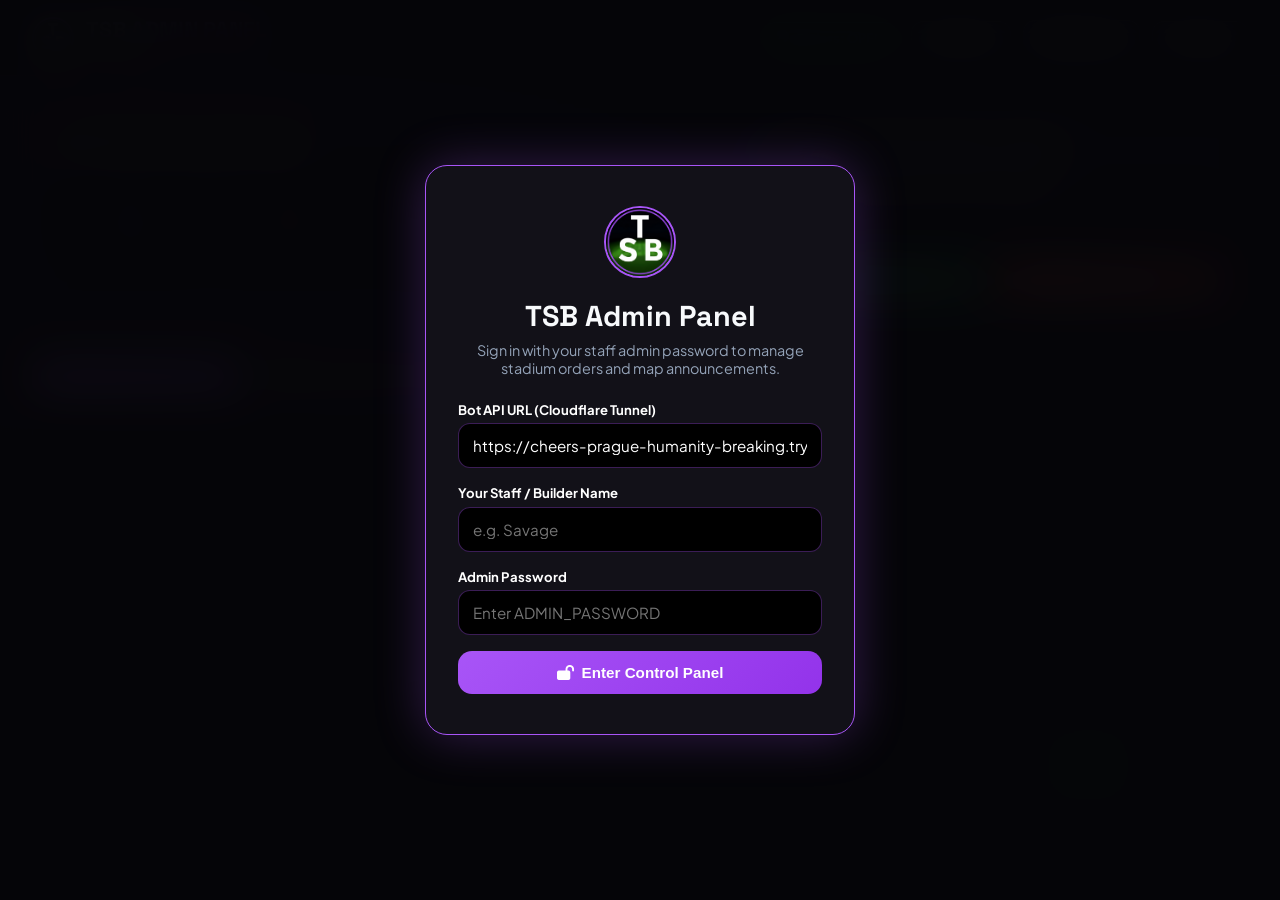
<file: admin.html>
<!DOCTYPE html>
<html lang="en">
<head>
  <meta charset="UTF-8">
  <meta name="viewport" content="width=device-width, initial-scale=1.0">
  <title>TSB Staff & Admin Control Panel</title>
  <link rel="preconnect" href="https://fonts.googleapis.com">
  <link rel="preconnect" href="https://fonts.gstatic.com" crossorigin>
  <link href="https://fonts.googleapis.com/css2?family=Plus+Jakarta+Sans:wght@400;600;700;800&family=Space+Grotesk:wght@500;700&display=swap" rel="stylesheet">
  <link rel="stylesheet" href="https://cdnjs.cloudflare.com/ajax/libs/font-awesome/6.4.0/css/all.min.css">
  <style>
    :root {
      --purple-main: #a855f7;
      --purple-glow: #9333ea;
      --green-pitch: #22c55e;
      --red-danger: #ef4444;
      --amber-warn: #f59e0b;
      --blue-info: #3b82f6;
      --bg-dark: #08080a;
      --bg-card: #121118;
      --text-main: #f8fafc;
      --text-muted: #94a3b8;
      --border-glow: rgba(168, 85, 247, 0.28);
    }

    * { box-sizing: border-box; margin: 0; padding: 0; }

    body {
      background: var(--bg-dark);
      color: var(--text-main);
      font-family: 'Plus Jakarta Sans', sans-serif;
      min-height: 100vh;
    }

    h1, h2, h3 { font-family: 'Space Grotesk', sans-serif; }

    .bg-glow {
      position: fixed;
      inset: 0;
      pointer-events: none;
      z-index: 0;
      background:
        radial-gradient(circle at 15% 15%, rgba(168, 85, 247, 0.14) 0%, transparent 45%),
        radial-gradient(circle at 85% 85%, rgba(34, 197, 94, 0.09) 0%, transparent 45%);
    }

    /* LOGIN SCREEN */
    .login-screen {
      position: fixed;
      inset: 0;
      background: rgba(6, 6, 9, 0.96);
      backdrop-filter: blur(20px);
      z-index: 1000;
      display: flex;
      align-items: center;
      justify-content: center;
      padding: 1.5rem;
    }

    .login-box {
      background: var(--bg-card);
      border: 1px solid var(--purple-main);
      box-shadow: 0 0 50px rgba(168, 85, 247, 0.28);
      border-radius: 22px;
      max-width: 430px;
      width: 100%;
      padding: 2.5rem 2rem;
      text-align: center;
    }

    .login-box img {
      width: 72px;
      height: 72px;
      border-radius: 50%;
      border: 2px solid var(--purple-main);
      margin-bottom: 1rem;
    }

    .login-box h2 { font-size: 1.8rem; margin-bottom: 0.4rem; }
    .login-box p { color: var(--text-muted); font-size: 0.9rem; margin-bottom: 1.5rem; }

    .field-group { text-align: left; margin-bottom: 1rem; }
    .field-group label { display: block; font-size: 0.82rem; font-weight: 700; margin-bottom: 0.35rem; color: #fff; }

    .tsb-input, .tsb-select {
      width: 100%;
      padding: 0.75rem 0.9rem;
      background: #000000;
      border: 1px solid rgba(168, 85, 247, 0.35);
      border-radius: 12px;
      color: #ffffff;
      font-family: inherit;
      font-size: 0.95rem;
      outline: none;
    }

    .tsb-input:focus, .tsb-select:focus { border-color: var(--purple-main); }

    .btn-primary {
      background: linear-gradient(135deg, var(--purple-main), var(--purple-glow));
      color: #fff;
      border: none;
      padding: 0.8rem 1.4rem;
      border-radius: 14px;
      font-weight: 700;
      font-size: 0.95rem;
      cursor: pointer;
      display: inline-flex;
      align-items: center;
      justify-content: center;
      gap: 0.5rem;
      transition: transform 0.2s ease, box-shadow 0.2s ease;
    }

    .btn-primary:hover {
      transform: translateY(-2px);
      box-shadow: 0 6px 20px rgba(168, 85, 247, 0.45);
    }

    /* HEADER */
    header {
      position: sticky;
      top: 0;
      z-index: 50;
      background: rgba(8, 8, 10, 0.9);
      backdrop-filter: blur(16px);
      border-bottom: 1px solid rgba(168, 85, 247, 0.2);
      padding: 1rem 2rem;
      display: flex;
      justify-content: space-between;
      align-items: center;
      flex-wrap: wrap;
      gap: 1rem;
    }

    .brand {
      display: flex;
      align-items: center;
      gap: 0.75rem;
    }

    .brand img {
      width: 42px;
      height: 42px;
      border-radius: 50%;
      border: 2px solid var(--purple-main);
    }

    .brand h1 { font-size: 1.35rem; }
    .brand h1 span { color: var(--purple-main); }

    .header-controls {
      display: flex;
      align-items: center;
      gap: 0.75rem;
      flex-wrap: wrap;
    }

    .badge-pill {
      padding: 0.4rem 0.9rem;
      border-radius: 20px;
      font-size: 0.8rem;
      font-weight: 700;
      display: inline-flex;
      align-items: center;
      gap: 0.4rem;
    }

    .badge-open { background: rgba(34, 197, 94, 0.15); border: 1px solid var(--green-pitch); color: var(--green-pitch); }
    .badge-closed { background: rgba(239, 68, 68, 0.15); border: 1px solid var(--red-danger); color: #fca5a5; }

    .btn-ghost {
      background: rgba(255, 255, 255, 0.06);
      border: 1px solid rgba(255, 255, 255, 0.16);
      color: #fff;
      padding: 0.5rem 0.95rem;
      border-radius: 12px;
      font-weight: 700;
      font-size: 0.85rem;
      cursor: pointer;
    }

    .btn-ghost:hover { border-color: var(--purple-main); }

    /* MAIN CONTAINER */
    .container {
      position: relative;
      z-index: 1;
      max-width: 1280px;
      margin: 0 auto;
      padding: 2rem;
    }

    /* TOP STATS & TOGGLE GRID */
    .top-grid {
      display: grid;
      grid-template-columns: 1.3fr 1fr;
      gap: 1.5rem;
      margin-bottom: 2rem;
    }

    @media (max-width: 900px) { .top-grid { grid-template-columns: 1fr; } }

    .panel-card {
      background: var(--bg-card);
      border: 1px solid var(--border-glow);
      border-radius: 18px;
      padding: 1.5rem;
    }

    .panel-card h2 {
      font-size: 1.25rem;
      margin-bottom: 1rem;
      display: flex;
      align-items: center;
      gap: 0.6rem;
    }

    .stats-row {
      display: grid;
      grid-template-columns: repeat(4, 1fr);
      gap: 0.8rem;
    }

    @media (max-width: 600px) { .stats-row { grid-template-columns: repeat(2, 1fr); } }

    .stat-box {
      background: #000;
      border: 1px solid rgba(168, 85, 247, 0.2);
      border-radius: 14px;
      padding: 1rem;
      text-align: center;
    }

    .stat-num { font-size: 1.8rem; font-weight: 800; color: var(--purple-main); }
    .stat-label { font-size: 0.78rem; color: var(--text-muted); font-weight: 600; }

    /* TABS */
    .tabs-bar {
      display: flex;
      gap: 0.6rem;
      margin-bottom: 1.5rem;
      flex-wrap: wrap;
    }

    .tab-btn {
      background: var(--bg-card);
      border: 1px solid rgba(168, 85, 247, 0.25);
      color: var(--text-muted);
      padding: 0.65rem 1.2rem;
      border-radius: 12px;
      font-weight: 700;
      cursor: pointer;
    }

    .tab-btn.active {
      background: linear-gradient(135deg, var(--purple-main), var(--purple-glow));
      color: #fff;
      border-color: var(--purple-main);
    }

    /* FILTER BAR */
    .filter-bar {
      display: flex;
      gap: 0.8rem;
      margin-bottom: 1.5rem;
      flex-wrap: wrap;
    }

    /* ORDERS GRID */
    .orders-grid {
      display: grid;
      grid-template-columns: repeat(auto-fill, minmax(360px, 1fr));
      gap: 1.2rem;
    }

    .order-card {
      background: var(--bg-card);
      border: 1px solid rgba(168, 85, 247, 0.28);
      border-radius: 16px;
      padding: 1.3rem;
      display: flex;
      flex-direction: column;
      gap: 0.85rem;
    }

    .order-top {
      display: flex;
      justify-content: space-between;
      align-items: flex-start;
      gap: 0.5rem;
    }

    .order-id { font-size: 1.15rem; font-weight: 800; color: #fff; }
    .tracker-code {
      font-family: monospace;
      background: #000;
      border: 1px solid rgba(168, 85, 247, 0.35);
      padding: 0.15rem 0.45rem;
      border-radius: 6px;
      font-size: 0.8rem;
      color: #c084fc;
    }

    .status-tag {
      font-size: 0.75rem;
      font-weight: 800;
      padding: 0.25rem 0.65rem;
      border-radius: 20px;
      background: rgba(59, 130, 246, 0.18);
      color: #93c5fd;
      border: 1px solid rgba(59, 130, 246, 0.4);
    }

    .status-tag.completed { background: rgba(34, 197, 94, 0.18); color: #86efac; border-color: var(--green-pitch); }
    .status-tag.declined, .status-tag.cancelled { background: rgba(239, 68, 68, 0.18); color: #fca5a5; border-color: var(--red-danger); }

    .order-meta {
      background: #000;
      border: 1px solid rgba(255, 255, 255, 0.08);
      border-radius: 12px;
      padding: 0.85rem;
      font-size: 0.86rem;
      line-height: 1.65;
    }

    .order-meta strong { color: #cbd5e1; }

    .action-buttons {
      display: grid;
      grid-template-columns: repeat(2, 1fr);
      gap: 0.45rem;
      margin-top: auto;
    }

    .act-btn {
      padding: 0.5rem 0.65rem;
      border-radius: 9px;
      border: 1px solid rgba(255, 255, 255, 0.15);
      background: #000;
      color: #fff;
      font-size: 0.78rem;
      font-weight: 700;
      cursor: pointer;
      display: flex;
      align-items: center;
      justify-content: center;
      gap: 0.35rem;
      transition: all 0.2s ease;
    }

    .act-btn:hover { border-color: var(--purple-main); background: rgba(168, 85, 247, 0.15); }
    .act-btn.green { border-color: rgba(34, 197, 94, 0.45); color: #86efac; }
    .act-btn.red { border-color: rgba(239, 68, 68, 0.45); color: #fca5a5; }
    .act-btn.amber { border-color: rgba(245, 158, 11, 0.45); color: #fcd34d; }
    .act-btn.purple { border-color: rgba(168, 85, 247, 0.55); color: #d8b4fe; }

    /* MAP ANNOUNCER GRID */
    .maps-grid {
      display: grid;
      grid-template-columns: 1fr 1fr;
      gap: 1.5rem;
    }

    @media (max-width: 850px) { .maps-grid { grid-template-columns: 1fr; } }

    /* TOAST */
    .toast {
      position: fixed;
      bottom: 1.5rem;
      right: 1.5rem;
      background: #121118;
      border: 1px solid var(--green-pitch);
      color: #fff;
      padding: 0.9rem 1.3rem;
      border-radius: 14px;
      box-shadow: 0 10px 30px rgba(0, 0, 0, 0.6);
      z-index: 2000;
      font-size: 0.9rem;
      font-weight: 600;
      display: none;
    }

    .toast.error { border-color: var(--red-danger); }
    .hidden { display: none !important; }
  </style>
</head>
<body>
  <div class="bg-glow"></div>

  <!-- ADMIN LOGIN OVERLAY -->
  <div class="login-screen" id="loginScreen">
    <div class="login-box">
      <img src="images/Tsb Logo.png" alt="TSB Logo">
      <h2>TSB Admin Panel</h2>
      <p>Sign in with your staff admin password to manage stadium orders and map announcements.</p>

      <div class="field-group">
        <label>Bot API URL (Cloudflare Tunnel)</label>
        <input type="text" class="tsb-input" id="apiUrlInput" value="https://cheers-prague-humanity-breaking.trycloudflare.com">
      </div>

      <div class="field-group">
        <label>Your Staff / Builder Name</label>
        <input type="text" class="tsb-input" id="staffNameInput" placeholder="e.g. Savage">
      </div>

      <div class="field-group">
        <label>Admin Password</label>
        <input type="password" class="tsb-input" id="adminPassInput" placeholder="Enter ADMIN_PASSWORD">
      </div>

      <div id="loginError" style="color:#fca5a5; font-size:0.85rem; margin-bottom:1rem; display:none;"></div>

      <button class="btn-primary" style="width:100%;" onclick="loginAdmin()">
        <i class="fa-solid fa-lock-open"></i> Enter Control Panel
      </button>
    </div>
  </div>

  <!-- HEADER -->
  <header>
    <div class="brand">
      <img src="images/Tsb Logo.png" alt="TSB Logo">
      <div>
        <h1>TSB <span>ADMIN PANEL</span></h1>
        <div style="font-size:0.78rem; color:var(--text-muted);" id="botStatusText">Connecting...</div>
      </div>
    </div>

    <div class="header-controls">
      <span class="badge-pill badge-open" id="ordersStateBadge"><i class="fa-solid fa-circle"></i> Orders: OPEN</span>
      <button class="btn-ghost" onclick="loadDashboard()"><i class="fa-solid fa-rotate"></i> Refresh</button>
      <a href="index.html" class="btn-ghost" style="text-decoration:none;"><i class="fa-solid fa-globe"></i> Public Site</a>
      <button class="btn-ghost" onclick="logoutAdmin()"><i class="fa-solid fa-right-from-bracket"></i> Logout</button>
    </div>
  </header>

  <div class="container">
    <!-- TOP STATS & OPEN/CLOSE CONTROL -->
    <div class="top-grid">
      <div class="panel-card">
        <h2><i class="fa-solid fa-chart-simple" style="color:var(--purple-main);"></i> Order Queue Overview</h2>
        <div class="stats-row">
          <div class="stat-box">
            <div class="stat-num" id="statActive">0</div>
            <div class="stat-label">Active Queue</div>
          </div>
          <div class="stat-box">
            <div class="stat-num" id="statUnpaid" style="color:var(--amber-warn);">0</div>
            <div class="stat-label">Awaiting Pay</div>
          </div>
          <div class="stat-box">
            <div class="stat-num" id="statBuilding" style="color:var(--blue-info);">0</div>
            <div class="stat-label">Building</div>
          </div>
          <div class="stat-box">
            <div class="stat-num" id="statCompleted" style="color:var(--green-pitch);">0</div>
            <div class="stat-label">Completed</div>
          </div>
        </div>
      </div>

      <div class="panel-card">
        <h2><i class="fa-solid fa-power-off" style="color:var(--green-pitch);"></i> Stadium Orders Open / Close</h2>
        <div class="field-group">
          <label>Closed Notice Message (shown when closed)</label>
          <input type="text" class="tsb-input" id="closedReasonInput" placeholder="Stadium orders are currently CLOSED while builders catch up.">
        </div>
        <div style="display:flex; gap:0.7rem;">
          <button class="btn-primary" style="flex:1; background:linear-gradient(135deg,#22c55e,#16a34a);" onclick="toggleOrdersState(true)">
            <i class="fa-solid fa-door-open"></i> Open Orders
          </button>
          <button class="btn-primary" style="flex:1; background:linear-gradient(135deg,#ef4444,#b91c1c);" onclick="toggleOrdersState(false)">
            <i class="fa-solid fa-door-closed"></i> Close Orders
          </button>
        </div>
      </div>
    </div>

    <!-- NAVIGATION TABS -->
    <div class="tabs-bar">
      <button class="tab-btn active" onclick="switchTab('ordersTab', this)"><i class="fa-solid fa-list-check"></i> Manage Stadium Orders</button>
      <button class="tab-btn" onclick="switchTab('mapsTab', this)"><i class="fa-solid fa-map"></i> Announce Public / Private Maps</button>
    </div>

    <!-- TAB 1: ORDERS MANAGER -->
    <div id="ordersTab">
      <div class="filter-bar">
        <input type="text" class="tsb-input" id="searchOrderInput" style="max-width:300px;" placeholder="Search #Order, TSB-XXXXXX, or user..." oninput="renderOrders()">
        <select class="tsb-select" id="statusFilterSelect" style="max-width:220px;" onchange="renderOrders()">
          <option value="active">Active Orders Only</option>
          <option value="all">All Orders</option>
          <option value="completed">Completed</option>
          <option value="cancelled">Declined / Cancelled</option>
        </select>
      </div>

      <div class="orders-grid" id="ordersGrid"></div>
    </div>

    <!-- TAB 2: ANNOUNCE MAPS -->
    <div id="mapsTab" class="hidden">
      <div class="maps-grid">
        <div class="panel-card">
          <h2><i class="fa-solid fa-earth-americas" style="color:var(--green-pitch);"></i> Announce Public Map</h2>
          <div class="field-group">
            <label>Map Name</label>
            <input type="text" class="tsb-input" id="pubMapName" placeholder="e.g. TSB Arena v2">
          </div>
          <div class="field-group">
            <label>Map Size</label>
            <select class="tsb-select" id="pubMapSize">
              <option value="Small">Small</option>
              <option value="Medium">Medium</option>
              <option value="Large">Large</option>
              <option value="XL">XL</option>
            </select>
          </div>
          <div class="field-group">
            <label>Map Code</label>
            <input type="text" class="tsb-input" id="pubMapCode" placeholder="e.g. TSB-PUB-01">
          </div>
          <div class="field-group">
            <label>Made By</label>
            <input type="text" class="tsb-input" id="pubMapMaker" placeholder="e.g. Savage">
          </div>
          <div class="field-group">
            <label>Image URL (Optional)</label>
            <input type="text" class="tsb-input" id="pubMapImage" placeholder="https://...">
          </div>
          <button class="btn-primary" style="width:100%;" onclick="announceMap('public')">
            <i class="fa-solid fa-bullhorn"></i> Post Public Map to Discord
          </button>
        </div>

        <div class="panel-card">
          <h2><i class="fa-solid fa-lock" style="color:var(--purple-main);"></i> Announce Private Stadium</h2>
          <div class="field-group">
            <label>Stadium Name</label>
            <input type="text" class="tsb-input" id="privMapName" placeholder="e.g. Apex FC Ground">
          </div>
          <div class="field-group">
            <label>Map Size</label>
            <select class="tsb-select" id="privMapSize">
              <option value="Small">Small</option>
              <option value="Medium">Medium</option>
              <option value="Large">Large</option>
              <option value="XL">XL</option>
            </select>
          </div>
          <div class="field-group">
            <label>Cost</label>
            <input type="text" class="tsb-input" id="privMapCost" placeholder="e.g. 16 Credits">
          </div>
          <div class="field-group">
            <label>Made By</label>
            <input type="text" class="tsb-input" id="privMapMaker" placeholder="e.g. Delle">
          </div>
          <div class="field-group">
            <label>Owned By</label>
            <input type="text" class="tsb-input" id="privMapOwner" placeholder="e.g. Apex United FC">
          </div>
          <div class="field-group">
            <label>Image URL (Optional)</label>
            <input type="text" class="tsb-input" id="privMapImage" placeholder="https://...">
          </div>
          <button class="btn-primary" style="width:100%;" onclick="announceMap('private')">
            <i class="fa-solid fa-bullhorn"></i> Post Private Stadium to Discord
          </button>
        </div>
      </div>
    </div>
  </div>

  <div class="toast" id="toastBox"></div>

  <script>
    let allOrders = [];

    function showToast(msg, isError = false) {
      const box = document.getElementById('toastBox');
      box.innerText = msg;
      box.className = isError ? 'toast error' : 'toast';
      box.style.display = 'block';
      setTimeout(() => { box.style.display = 'none'; }, 4000);
    }

    function getAuth() {
      return {
        apiUrl: localStorage.getItem('tsb_api_url') || document.getElementById('apiUrlInput').value.trim().replace(/\/$/, ''),
        password: localStorage.getItem('tsb_admin_pass') || '',
        staffName: localStorage.getItem('tsb_staff_name') || 'TSB Staff',
      };
    }

    async function loginAdmin() {
      const apiUrl = document.getElementById('apiUrlInput').value.trim().replace(/\/$/, '');
      const password = document.getElementById('adminPassInput').value.trim();
      const staffName = document.getElementById('staffNameInput').value.trim() || 'TSB Staff';
      const errBox = document.getElementById('loginError');

      errBox.style.display = 'none';

      try {
        const res = await fetch(`${apiUrl}/api/admin/login`, {
          method: 'POST',
          headers: {
            'Content-Type': 'application/json',
            'x-admin-password': password,
          },
        });
        const data = await res.json();
        if (!res.ok) throw new Error(data.error || 'Login failed.');

        localStorage.setItem('tsb_api_url', apiUrl);
        localStorage.setItem('tsb_admin_pass', password);
        localStorage.setItem('tsb_staff_name', staffName);

        document.getElementById('loginScreen').classList.add('hidden');
        loadDashboard();
      } catch (err) {
        errBox.innerText = err.message || 'Could not connect to bot API.';
        errBox.style.display = 'block';
      }
    }

    function logoutAdmin() {
      localStorage.removeItem('tsb_admin_pass');
      document.getElementById('loginScreen').classList.remove('hidden');
    }

    async function loadDashboard() {
      const { apiUrl, password } = getAuth();
      if (!password) return;

      try {
        const res = await fetch(`${apiUrl}/api/admin/dashboard`, {
          headers: { 'x-admin-password': password },
        });
        if (res.status === 401) {
          logoutAdmin();
          return;
        }
        const data = await res.json();
        allOrders = data.orders || [];

        document.getElementById('botStatusText').innerText = `Connected: ${data.botTag} • Logged in as ${getAuth().staffName}`;
        document.getElementById('closedReasonInput').value = data.closedReason || '';

        const badge = document.getElementById('ordersStateBadge');
        if (data.ordersOpen) {
          badge.className = 'badge-pill badge-open';
          badge.innerHTML = '<i class="fa-solid fa-circle"></i> Orders: OPEN';
        } else {
          badge.className = 'badge-pill badge-closed';
          badge.innerHTML = '<i class="fa-solid fa-circle"></i> Orders: CLOSED';
        }

        updateStats();
        renderOrders();
      } catch (err) {
        showToast('Failed to reach bot API. Check Cloudflare tunnel.', true);
      }
    }

    function updateStats() {
      const active = allOrders.filter(o => !['Completed', 'Declined', 'Cancelled'].includes(o.status));
      const unpaid = active.filter(o => !o.paid);
      const building = active.filter(o => o.status === 'Building');
      const completed = allOrders.filter(o => o.status === 'Completed');

      document.getElementById('statActive').innerText = active.length;
      document.getElementById('statUnpaid').innerText = unpaid.length;
      document.getElementById('statBuilding').innerText = building.length;
      document.getElementById('statCompleted').innerText = completed.length;
    }

    function renderOrders() {
      const grid = document.getElementById('ordersGrid');
      const query = document.getElementById('searchOrderInput').value.trim().toLowerCase();
      const filter = document.getElementById('statusFilterSelect').value;

      const filtered = allOrders.filter(o => {
        const isClosedStatus = ['Completed', 'Declined', 'Cancelled'].includes(o.status);
        if (filter === 'active' && isClosedStatus) return false;
        if (filter === 'completed' && o.status !== 'Completed') return false;
        if (filter === 'cancelled' && !['Declined', 'Cancelled'].includes(o.status)) return false;

        if (!query) return true;
        return (
          o.orderNumber.toLowerCase().includes(query) ||
          (o.trackerNumber && o.trackerNumber.toLowerCase().includes(query)) ||
          (o.discordUsername && o.discordUsername.toLowerCase().includes(query)) ||
          (o.discordUserId && o.discordUserId.includes(query))
        );
      });

      if (filtered.length === 0) {
        grid.innerHTML = '<p style="color:var(--text-muted);">No orders match this filter.</p>';
        return;
      }

      grid.innerHTML = filtered.map(o => {
        const statusLower = (o.status || '').toLowerCase();
        const tagClass = statusLower.includes('complete')
          ? 'completed'
          : statusLower.includes('declin') || statusLower.includes('cancel')
          ? 'declined'
          : '';

        return `
          <div class="order-card">
            <div class="order-top">
              <div>
                <div class="order-id">#${o.orderNumber} <span class="tracker-code">${o.trackerNumber}</span></div>
                <div style="font-size:0.8rem; color:var(--text-muted); margin-top:0.2rem;">
                  User: <strong>${o.discordUsername || o.discordUserId}</strong> • via ${o.source || 'Discord'}
                </div>
              </div>
              <span class="status-tag ${tagClass}">${o.status || 'Open'}</span>
            </div>

            <div class="order-meta">
              <div><strong>Package:</strong> ${o.mapSize} — ${o.stand || 'N/A'} (${o.price || 'N/A'})</div>
              <div><strong>Colors:</strong> ${o.colors || 'N/A'}</div>
              <div><strong>Payment:</strong> ${o.paid ? 'Approved ✅' : 'Unpaid ⏳'} • <strong>Builder:</strong> ${o.builderTag || 'Unclaimed'}</div>
              ${o.progressCode ? `<div><strong>Progress Code:</strong> <code>${o.progressCode}</code></div>` : ''}
              ${o.finalCode ? `<div><strong>Final Access Code:</strong> <code>${o.finalCode}</code></div>` : ''}
            </div>

            <div class="action-buttons">
              <button class="act-btn green" onclick="runOrderAction('${o.orderNumber}', 'accept')"><i class="fa-solid fa-check"></i> Accept</button>
              <button class="act-btn red" onclick="runOrderAction('${o.orderNumber}', 'decline')"><i class="fa-solid fa-xmark"></i> Decline</button>
              <button class="act-btn purple" onclick="runOrderAction('${o.orderNumber}', 'claim')"><i class="fa-solid fa-hand"></i> Claim Build</button>
              <button class="act-btn amber" onclick="promptOrderAction('${o.orderNumber}', 'pay', 'Enter Player ID for customer payment:')"><i class="fa-solid fa-coins"></i> Send Pay ID</button>
              <button class="act-btn green" onclick="runOrderAction('${o.orderNumber}', 'paid')"><i class="fa-solid fa-circle-check"></i> Mark Paid</button>
              <button class="act-btn" onclick="promptStartOrComplete('${o.orderNumber}', 'start', 'Enter Progress Arena Code:')"><i class="fa-solid fa-hammer"></i> Start Build</button>
              <button class="act-btn purple" onclick="promptStartOrComplete('${o.orderNumber}', 'complete', 'Enter Final Arena Access Code:')"><i class="fa-solid fa-flag-checkered"></i> Complete</button>
              <button class="act-btn red" onclick="promptOrderAction('${o.orderNumber}', 'cancel', 'Cancellation reason:')"><i class="fa-solid fa-ban"></i> Cancel</button>
            </div>
          </div>
        `;
      }).join('');
    }

    async function runOrderAction(orderNumber, action, value = null, imageUrl = null) {
      const { apiUrl, password, staffName } = getAuth();
      try {
        const res = await fetch(`${apiUrl}/api/admin/order-action`, {
          method: 'POST',
          headers: {
            'Content-Type': 'application/json',
            'x-admin-password': password,
          },
          body: JSON.stringify({ orderNumber, action, staffName, value, imageUrl }),
        });
        const data = await res.json();
        if (!res.ok) throw new Error(data.error || 'Action failed');

        showToast(`Order #${orderNumber} updated (${action}) & customer DMed!`);
        loadDashboard();
      } catch (err) {
        showToast(err.message, true);
      }
    }

    function promptOrderAction(orderNumber, action, promptText) {
      const val = prompt(promptText);
      if (val === null || !val.trim()) return;
      runOrderAction(orderNumber, action, val.trim());
    }

    function promptStartOrComplete(orderNumber, action, promptText) {
      const code = prompt(promptText);
      if (code === null || !code.trim()) return;
      const img = prompt('Optional screenshot image URL to attach in DM (or leave blank):');
      runOrderAction(orderNumber, action, code.trim(), img ? img.trim() : null);
    }

    async function toggleOrdersState(ordersOpen) {
      const { apiUrl, password } = getAuth();
      const closedReason = document.getElementById('closedReasonInput').value.trim();

      try {
        const res = await fetch(`${apiUrl}/api/admin/toggle`, {
          method: 'POST',
          headers: {
            'Content-Type': 'application/json',
            'x-admin-password': password,
          },
          body: JSON.stringify({ ordersOpen, closedReason }),
        });
        const data = await res.json();
        if (!res.ok) throw new Error(data.error || 'Toggle failed');

        showToast(`Stadium orders are now ${ordersOpen ? 'OPEN' : 'CLOSED'}!`);
        loadDashboard();
      } catch (err) {
        showToast(err.message, true);
      }
    }

    async function announceMap(type) {
      const { apiUrl, password } = getAuth();
      const payload =
        type === 'public'
          ? {
              type: 'public',
              name: document.getElementById('pubMapName').value.trim(),
              mapSize: document.getElementById('pubMapSize').value,
              mapCode: document.getElementById('pubMapCode').value.trim(),
              maker: document.getElementById('pubMapMaker').value.trim(),
              imageUrl: document.getElementById('pubMapImage').value.trim(),
            }
          : {
              type: 'private',
              name: document.getElementById('privMapName').value.trim(),
              mapSize: document.getElementById('privMapSize').value,
              cost: document.getElementById('privMapCost').value.trim(),
              maker: document.getElementById('privMapMaker').value.trim(),
              owner: document.getElementById('privMapOwner').value.trim(),
              imageUrl: document.getElementById('privMapImage').value.trim(),
            };

      try {
        const res = await fetch(`${apiUrl}/api/admin/announce-map`, {
          method: 'POST',
          headers: {
            'Content-Type': 'application/json',
            'x-admin-password': password,
          },
          body: JSON.stringify(payload),
        });
        const data = await res.json();
        if (!res.ok) throw new Error(data.error || 'Failed to announce map');

        showToast(`${type === 'public' ? 'Public' : 'Private'} map announced in Discord!`);
      } catch (err) {
        showToast(err.message, true);
      }
    }

    function switchTab(tabId, btn) {
      document.querySelectorAll('.tab-btn').forEach(b => b.classList.remove('active'));
      btn.classList.add('active');
      document.getElementById('ordersTab').classList.add('hidden');
      document.getElementById('mapsTab').classList.add('hidden');
      document.getElementById(tabId).classList.remove('hidden');
    }

    // Auto-login if saved in browser
    if (localStorage.getItem('tsb_admin_pass')) {
      document.getElementById('apiUrlInput').value = localStorage.getItem('tsb_api_url') || 'https://cheers-prague-humanity-breaking.trycloudflare.com';
      document.getElementById('staffNameInput').value = localStorage.getItem('tsb_staff_name') || '';
      document.getElementById('loginScreen').classList.add('hidden');
      loadDashboard();
    }
  </script>
</body>
</html>
</file>
